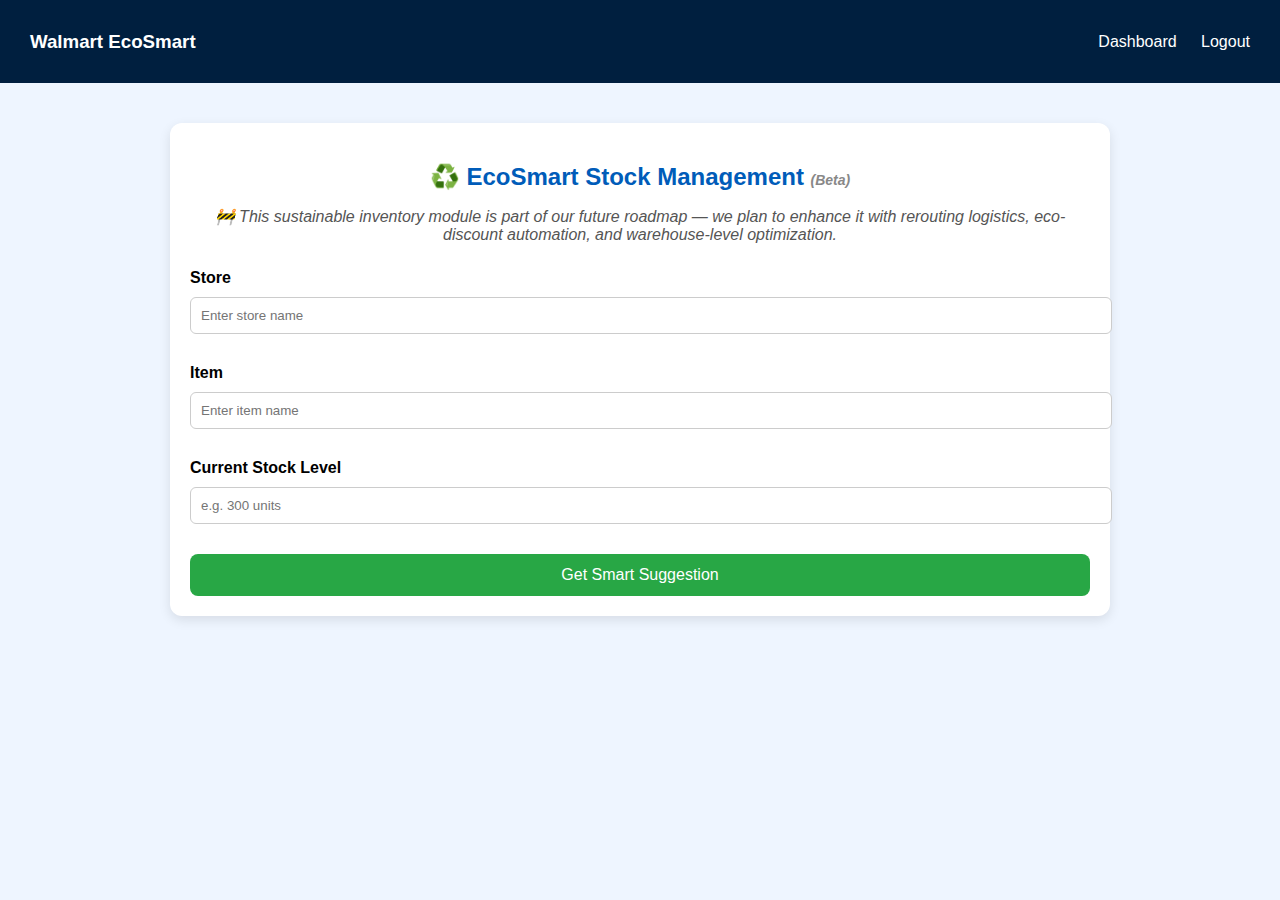
<file: templates/eco_stock.html>
<!DOCTYPE html>
<html lang="en">
<head>
  <meta charset="UTF-8" />
  <title>EcoSmart Stock Management | Walmart</title>
  <style>
    body {
      font-family: 'Segoe UI', sans-serif;
      background: #eef5ff;
      margin: 0;
      padding: 0;
    }

    header {
      background: #001F3F;
      color: white;
      padding: 12px 30px;
      display: flex;
      justify-content: space-between;
      align-items: center;
    }

    nav a {
      color: white;
      text-decoration: none;
      margin-left: 20px;
    }

    main {
      max-width: 900px;
      margin: 40px auto;
      padding: 20px;
      background: white;
      border-radius: 12px;
      box-shadow: 0 4px 12px rgba(0,0,0,0.1);
      position: relative;
    }

    h2 {
      color: #005CB9;
      text-align: center;
      margin-bottom: 5px;
    }

    .coming-note {
      text-align: center;
      color: #555;
      font-style: italic;
      margin-bottom: 25px;
    }

    label {
      font-weight: bold;
      margin-top: 20px;
      display: block;
    }

    input, select {
      padding: 10px;
      width: 100%;
      margin: 10px 0;
      border-radius: 6px;
      border: 1px solid #ccc;
    }

    button {
      padding: 12px;
      background-color: #28a745;
      color: white;
      border: none;
      border-radius: 8px;
      font-size: 16px;
      cursor: pointer;
      margin-top: 20px;
      width: 100%;
    }

    button:hover {
      background-color: #218838;
    }

    .recommendation {
      margin-top: 30px;
      background: #f4fdf6;
      border-left: 6px solid #28a745;
      padding: 15px;
      border-radius: 8px;
      color: #155724;
      font-weight: 500;
    }
  </style>
</head>
<body>

<header>
  <h3>Walmart EcoSmart</h3>
  <nav>
    <a href="/dashboard">Dashboard</a>
    <a href="/logout">Logout</a>
  </nav>
</header>

<main>
  <h2>♻️ EcoSmart Stock Management <span style="font-size:14px; color:#888; font-style:italic;">(Beta)</span></h2>
  <p class="coming-note">
    🚧 This sustainable inventory module is part of our future roadmap — we plan to enhance it with rerouting logistics, eco-discount automation, and warehouse-level optimization.
  </p>

  <form id="eco-form">
    <label for="store">Store</label>
    <input type="text" id="store" name="store" placeholder="Enter store name" required />

    <label for="item">Item</label>
    <input type="text" id="item" name="item" placeholder="Enter item name" required />

    <label for="stock">Current Stock Level</label>
    <input type="number" id="stock" name="stock" placeholder="e.g. 300 units" required />

    <button type="submit">Get Smart Suggestion</button>
  </form>

  <div class="recommendation" id="eco-result" style="display:none;"></div>
</main>

<script>
  document.getElementById("eco-form").addEventListener("submit", async (e) => {
    e.preventDefault();
    const store = document.getElementById("store").value;
    const item = document.getElementById("item").value;
    const stock = parseInt(document.getElementById("stock").value);

    let suggestion = "";

    if (stock > 500) {
      suggestion = `⚠️ High stock detected! Suggest rerouting some units of <b>${item}</b> from <b>${store}</b> to nearby stores OR offer eco-discounts to clear stock sustainably.`;
    } else if (stock < 100) {
      suggestion = `✅ Stock is optimal. No immediate action required.`;
    } else {
      suggestion = `🧠 Consider monitoring this stock weekly. You may add light discount offers for <b>${item}</b> in <b>${store}</b>.`;
    }

    const result = document.getElementById("eco-result");
    result.innerHTML = suggestion;
    result.style.display = "block";
  });
</script>

</body>
</html>
</file>
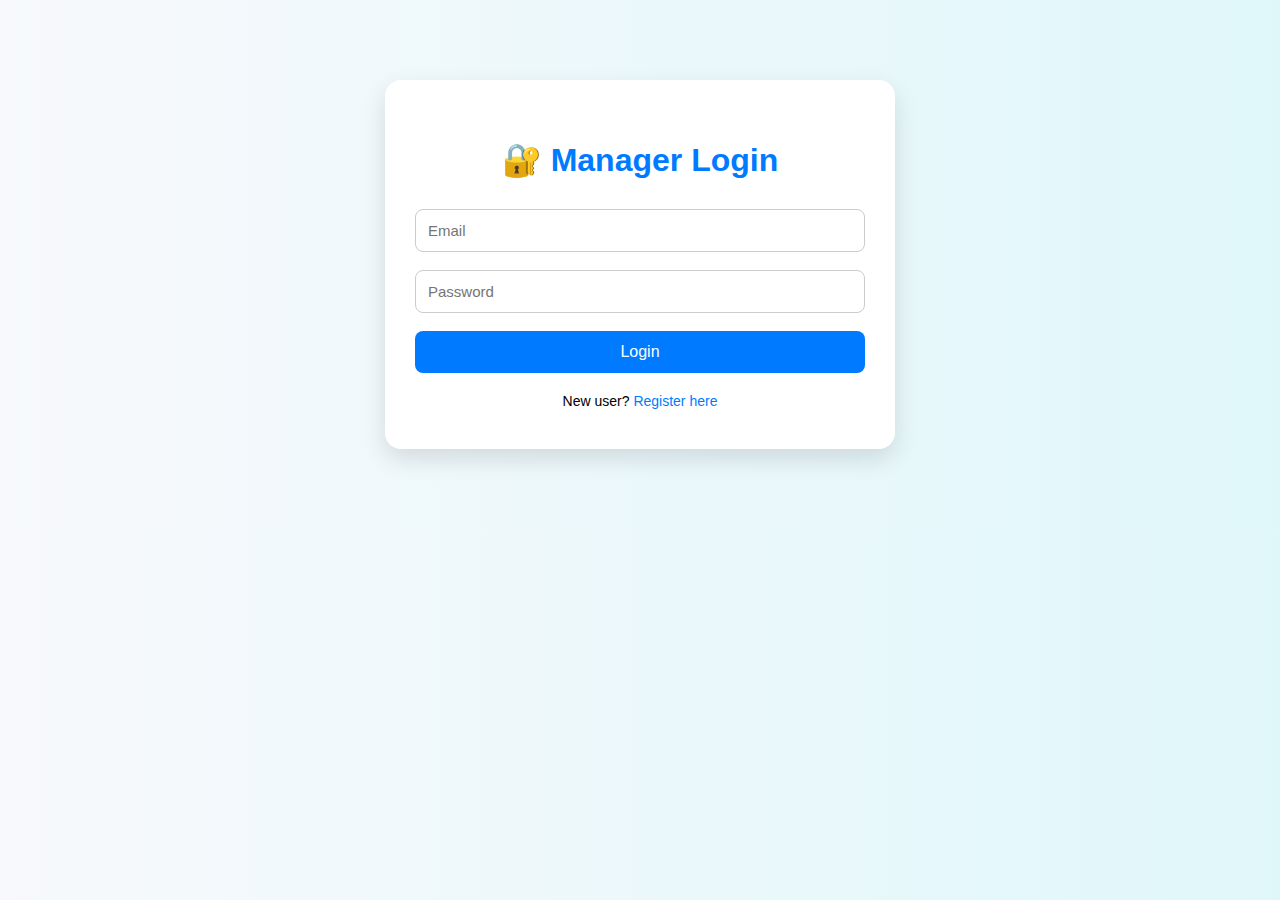
<file: templates/login.html>
<!DOCTYPE html>
<html lang="en">
<head>
  <meta charset="UTF-8">
  <title>Manager Login | Walmart Forecasting</title>
  <style>
    body {
      font-family: 'Segoe UI', sans-serif;
      background: linear-gradient(to right, #f7f9fc, #e0f7fa);
      margin: 0;
      padding: 0;
    }

    .container {
      max-width: 450px;
      margin: 80px auto;
      background: white;
      padding: 40px 30px;
      border-radius: 16px;
      box-shadow: 0 10px 25px rgba(0, 0, 0, 0.12);
    }

    h1 {
      text-align: center;
      color: #007BFF;
      margin-bottom: 30px;
    }

    form {
      display: flex;
      flex-direction: column;
    }

    input {
      padding: 12px;
      margin-bottom: 18px;
      border: 1px solid #ccc;
      border-radius: 8px;
      font-size: 15px;
    }

    button {
      background-color: #007BFF;
      color: white;
      padding: 12px;
      border: none;
      border-radius: 8px;
      font-size: 16px;
      cursor: pointer;
    }

    button:hover {
      background-color: #0056b3;
    }

    .link {
      text-align: center;
      margin-top: 20px;
      font-size: 14px;
    }

    .link a {
      color: #007BFF;
      text-decoration: none;
    }

    .link a:hover {
      text-decoration: underline;
    }
  </style>
</head>
<body>
  <div class="container">
    <h1>🔐 Manager Login</h1>
    <form method="POST" action="/login">
      <input type="email" name="email" placeholder="Email" required>
      <input type="password" name="password" placeholder="Password" required>
      <button type="submit">Login</button>
    </form>

    <div class="link">
        New user? <a href="{{ url_for('signup') }}">Register here</a>
    </div>
  </div>
</body>
</html>
</file>
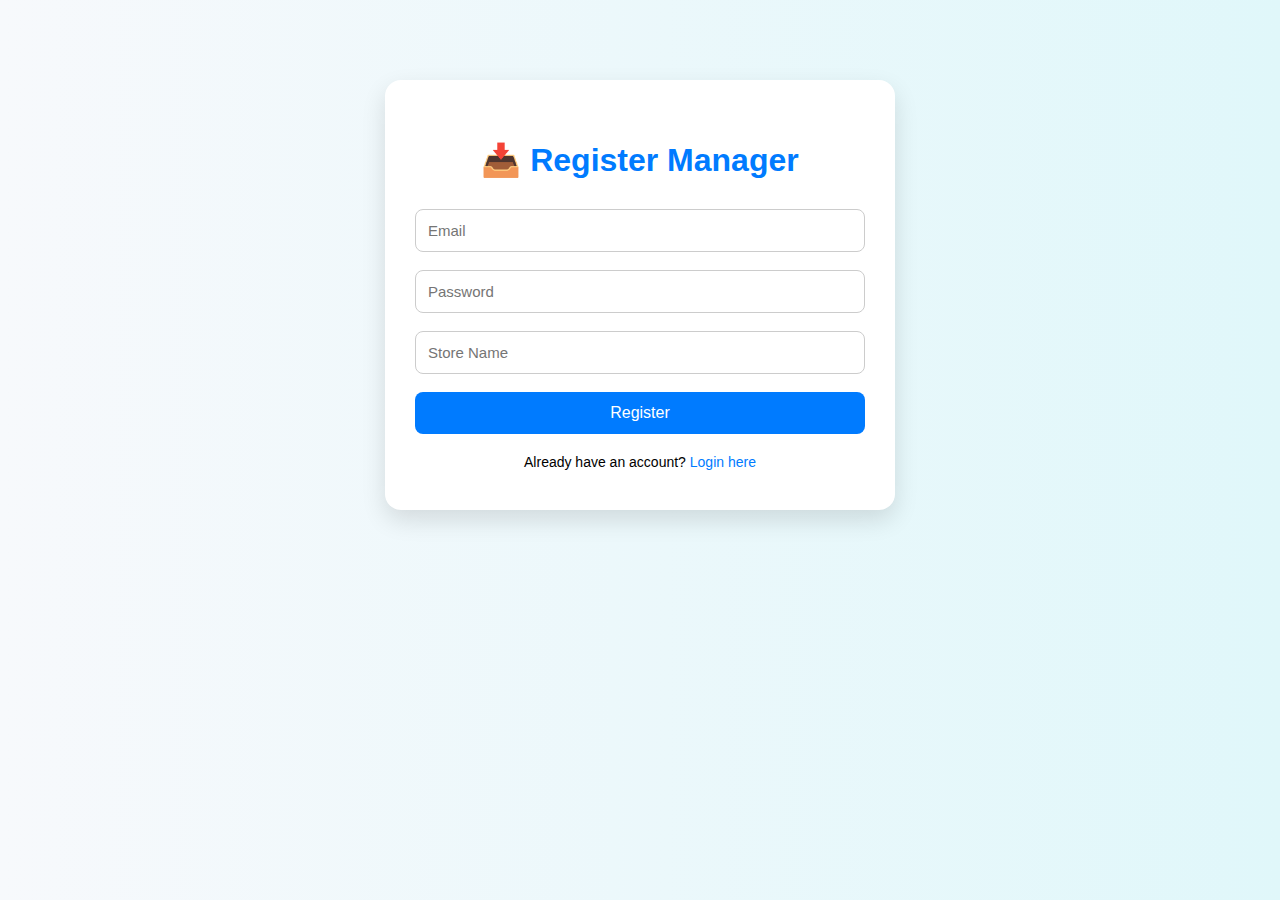
<file: templates/signup.html>
<!DOCTYPE html>
<html lang="en">
<head>
  <meta charset="UTF-8">
  <title>Sign Up | Walmart Forecasting</title>
  <style>
    body {
      font-family: 'Segoe UI', sans-serif;
      background: linear-gradient(to right, #f7f9fc, #e0f7fa);
      margin: 0;
      padding: 0;
    }

    .container {
      max-width: 450px;
      margin: 80px auto;
      background: white;
      padding: 40px 30px;
      border-radius: 16px;
      box-shadow: 0 10px 25px rgba(0, 0, 0, 0.12);
    }

    h1 {
      text-align: center;
      color: #007BFF;
      margin-bottom: 30px;
    }

    form {
      display: flex;
      flex-direction: column;
    }

    input {
      padding: 12px;
      margin-bottom: 18px;
      border: 1px solid #ccc;
      border-radius: 8px;
      font-size: 15px;
    }

    button {
      background-color: #007BFF;
      color: white;
      padding: 12px;
      border: none;
      border-radius: 8px;
      font-size: 16px;
      cursor: pointer;
    }

    button:hover {
      background-color: #0056b3;
    }

    .link {
      text-align: center;
      margin-top: 20px;
      font-size: 14px;
    }

    .link a {
      color: #007BFF;
      text-decoration: none;
    }

    .link a:hover {
      text-decoration: underline;
    }
  </style>
</head>
<body>
  <div class="container">
    <h1>📥 Register Manager</h1>
    <form method="POST" action="/signup">
      <input type="email" name="email" placeholder="Email" required>
      <input type="password" name="password" placeholder="Password" required>
      <input type="text" name="store" placeholder="Store Name" required>
      <button type="submit">Register</button>
    </form>
    <div class="link">
      Already have an account? <a href="/login">Login here</a>
    </div>
  </div>
</body>
</html>
</file>
